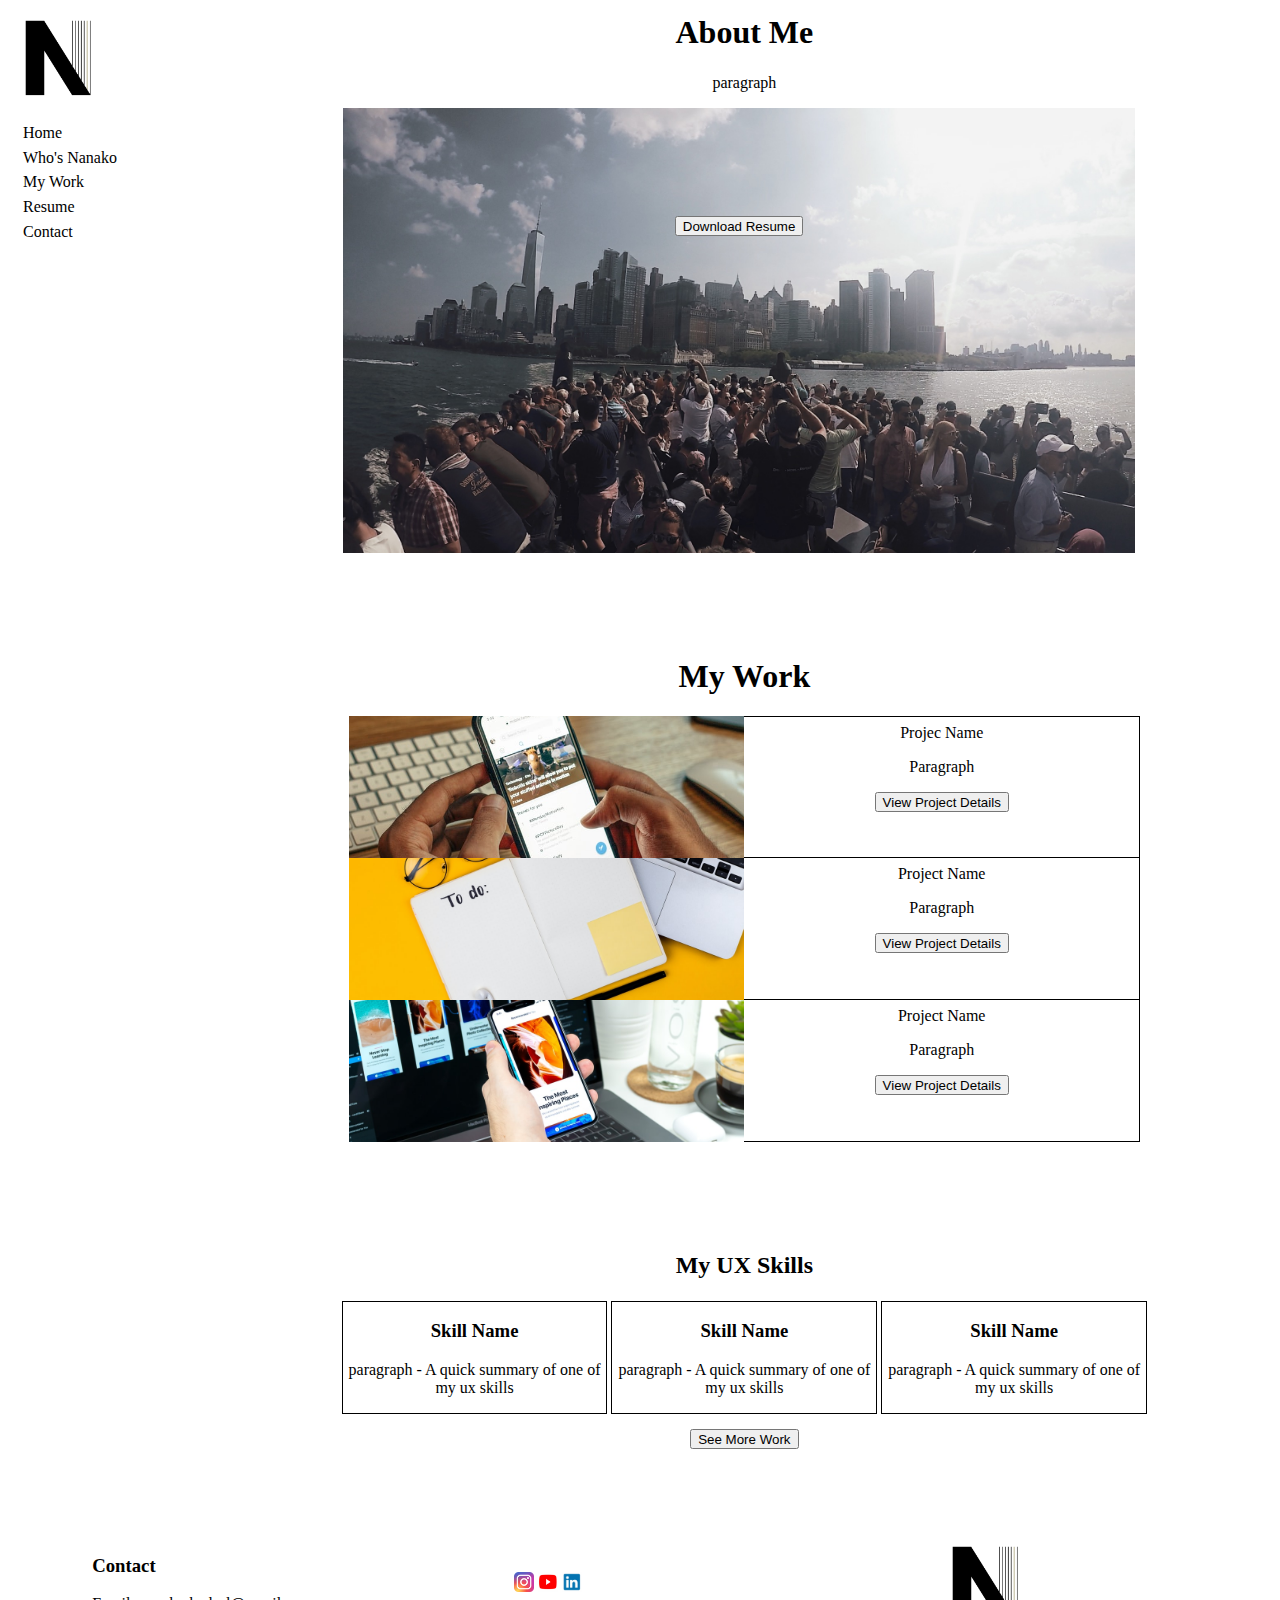
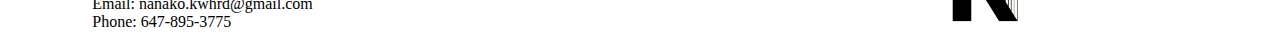
<file: all.html>
<html>
    <head>

        <link rel="stylesheet" href="CSS/all.css">
        <title>

        </title>
    </head>

    <body>
        <section id="body">
            <div id="sideNavBar">
                <img class="logo" src="Images /LogoTC.png">

                <ul>
                    <li class="titleName">Home</li>
                    <li class="titleName">Who's Nanako</li>
                    <li class="titleName">My Work</li>
                    <li class="titleName">Resume</li>
                    <li class="titleName">Contact</li>
                </ul>


            </div>
<!-- </section>

<section id="body"> -->
            <div id="mainContent">
                <div id="aboutMe">
                   <div id="h1"> <h1>About Me</h1></div>
                    <p>paragraph</p>

                    <div id="heroImage">
                        
                        <img id="resume" src="Images /Hero.jpg">
                        <button id="download">Download Resume</button>
                    </div>

                </div>

<div id="secondContent">
                   <div id="h12"> <h1 >My Work</h1></div>
                   <div class="grid">
                        <div><img class="sample1" src="Images /work01.jpeg"> </div>
                        <div class="top">Projec Name
                            <p>Paragraph</p>
                            <button class="PD">View Project Details</button>
                        </div>
                        <div><img class="sample2" src="Images /work02.jpeg"> </div>
                        <div class="middle">Project Name
                            <p>Paragraph</p>
                            <button class="PD">View Project Details</button>
                        </div>
                        <div><img class="sample3" src="Images /work05.jpeg"> </div>
                        <div class="bottom">Project Name
                            <p>Paragraph</p>
                            <button class="PD">View Project Details</button>
                        </div>
                    </div>
                        <!-- <button id="moreProjects">See more work</button> -->
    
</div>


                <div id="uxSkills">
                    <h2>My UX Skills</h2>
                    <div id="card">
                    
                    <div class="uxSkills">
                        <img>
                        <h3>Skill Name</h3>
                        <p>paragraph - A quick summary of one of my ux skills</p>
                    </div>

                    <div class="uxSkills">
                        <img>
                        <h3>Skill Name</h3>
                        <p>paragraph - A quick summary of one of my ux skills</p>
                    </div>

                    <div class="uxSkills">
                        <img>
                        <h3>Skill Name</h3>
                        <p>paragraph - A quick summary of one of my ux skills</p>
                    </div>
                     </div>
                    <div><button #id="seeMore">See More Work</button></div>


                    

                

                 </div>

</div>
        </section>
    






        <footer>
            <div class="footer">
                <h3>Contact</h3>
                <a class="detailedInformation">Email: nanako.kwhrd@gmail.com</a>
                <a class="detailedInformation">Phone: 647-895-3775</a>
            </div>
        
            <div class="footer">
                <img class="icon" src="Images /IGLogo.png">
                <img class="icon" src="Images /YTLogo.png">
                <img class="icon" src="Images /LILogo.png">
            </div>
        
            <div class="footer">
                <img class="logo" src="Images /LogoTC.png">
            </div>
            
        </footer>

    </body>










</html>
</file>
<file: CSS/all.css>
#body{
    display: flex;
    flex-direction: row;
    /* border: solid; */
    height: auto;
}

.logo{
    width: 100px;
    height: auto;
}

.titleName{
    /* border: solid; */
    margin-left: -25px;
    margin-bottom: 4%;
    

  list-style-type: none;
}

#sideNavBar{
width: 250px;
/* border: solid; */
/* justify-content: flex-start; */
display: flex;
flex-direction: column;



    
}

#mainContent{
   text-align: center;
    /* border: solid; */
    width: 100%;
height: 100%;
}

.uxSkills{
    display: block;
    flex-direction: column;
    border: solid 1px;
    width:25%;
    height: 45%;
    margin: 2px;
    margin-bottom: 15px;


}

#card{
    display: flex;
    flex-direction: row;
    justify-content: center;
}



#aboutMe{
    height: 30%;


}




#heroImage{
   height: 65%;
   width: 75%;
   margin-left: 12%;
   background-position: center;
   display: flex;
   flex-direction: column;
   align-items: center;
   /* border: solid; */
}

#resume{
   
    height: 100%;
    width: 100%;
    object-fit: cover;
  
    
}

.detailedInformation{
    display: block;
    
}

.icon{
    width: 20px;
    height: 20px;
}

footer{
    height: auto;
    display: flex;
    flex-direction: row;
    align-items: center;
    justify-content: space-around;
    /* position: absolute;
    bottom: 0; */
    width:100%;
    /* height: 2.5rem; */

       
   
}

.footer{
    /* border:solid; */
    width: 20%;
    /* position: absolute;
    bottom: 0;
    width:100%;
    height: 2.5rem; */


}

#heroImage img{
    width: 100%;
    height:100%;
   
    
}

#download{
    position: absolute;
    top:24%;

  
}

#seeMore{
    height: 50px;
}




.grid{
    display: grid;
    /* border: solid; */
    width: 75%;
    margin: 10% auto;
    /* margin-top: none;
    margin-bottom: none; */
    height: 430px;
    grid-template-columns: 1fr 1fr;
    grid-template-rows: 33% 33% 33%;
    grid-template-areas:
    "sample1 top"
    "sample2 middle"
    "sample3 bottom"
    ;
}

#moreProjects{
    margin-top: -100px;
}

#secondContent{
/* border: solid; */
display: block;
text-align: center;

}
.sample1{
    width: 100%;
    height:100%;
    object-fit: cover;
    /* border:solid 1px; */
    grid-area: sample1;
    
    
}
.sample2{
    width: 100%;
    height:100%;
    object-fit: cover;
    /* border:solid 1px; */
    grid-area: sample2;
    
}
.sample3{
    width: 100%;
    height:100%;
    object-fit: cover;
    /* border:solid 1px; */
    grid-area: sample3;
    
}

.top{
    grid-area: top;
    border:solid 1px;
    border-left: none;
    padding-top: 7px;
    
}
.middle{
    grid-area: middle;
    border:solid 1px;
    border-left: none;
    border-top: none;
    padding-top: 7px;
}
.bottom{
    grid-area: bottom;
    border:solid 1px;
    border-left: none;
    border-top: none;
    padding-top: 7px;
}


#h1{
    height: 50px;
    /* border: solid; */
    margin-top: -0.5px;
    display: flex;
    justify-content: space-around;
    align-items: center;
}

button{
    height: 20px;
}

#headings{
    border:solid
}


    #h12{
     margin-bottom: -8%;
     margin-top: 10%;
    }

    #uxSkills{

        /* margin-top: -6%; */
        margin-bottom: 8%;
    }

    @media only screen and (max-width: 600px){
        #card {
            /* display: block; */
            /* width: 100%; */
        
        }}
</file>
